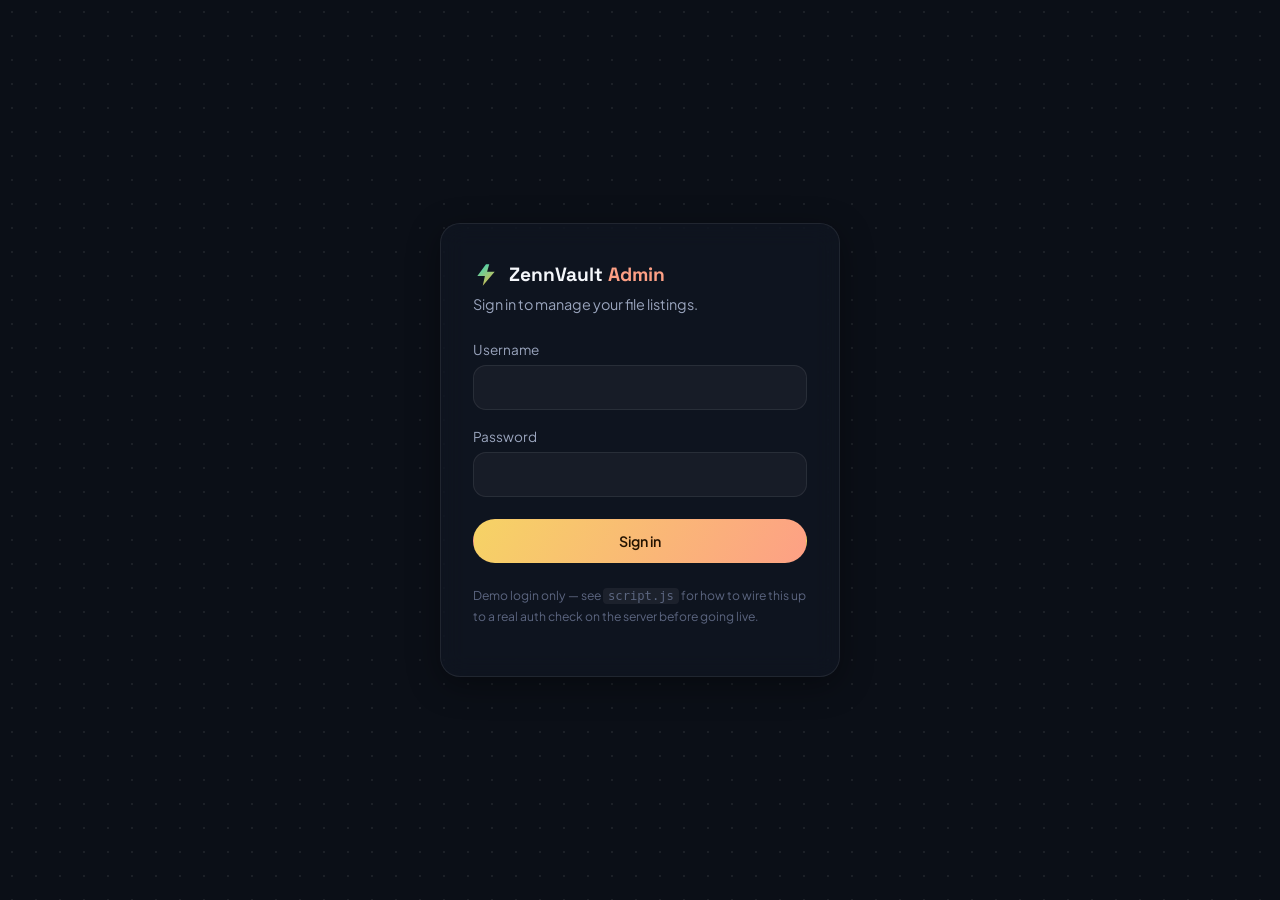
<file: admin/index.html>
<!DOCTYPE html>
<html lang="en">
<head>
<meta charset="UTF-8">
<meta name="viewport" content="width=device-width, initial-scale=1.0">
<title>ZennVault Admin — Dashboard</title>

<link rel="preconnect" href="https://fonts.googleapis.com">
<link rel="preconnect" href="https://fonts.gstatic.com" crossorigin>
<link href="https://fonts.googleapis.com/css2?family=Poppins:wght@600;700&family=Inter:wght@400;500;600&display=swap" rel="stylesheet">

<link rel="stylesheet" href="/admin/style.css">
</head>
<body>

<header class="admin-header">
  <div class="admin-header__inner">
    <div class="auth-brand auth-brand--sm">
      <svg width="22" height="22" viewBox="0 0 24 24" fill="none" xmlns="http://www.w3.org/2000/svg">
        <path d="M12 2 L4 13H11L9 22L20 9H13L15 2Z" fill="url(#boltGrad2)"/>
        <defs>
          <linearGradient id="boltGrad2" x1="4" y1="2" x2="20" y2="22" gradientUnits="userSpaceOnUse">
            <stop stop-color="#2FD6C0"/><stop offset="1" stop-color="#F6B93B"/>
          </linearGradient>
        </defs>
      </svg>
      <span>ZennVault <em>Admin</em></span>
    </div>
    <button class="btn btn--ghost" id="logoutBtn">Log out</button>
  </div>
</header>

<main class="admin-main">

  <section class="panel">
    <h2 class="panel__title">Add a new file</h2>
    <form id="fileForm" class="file-form">
      <label>
        File name
        <input type="text" id="fName" placeholder="e.g. Premium Lightroom Presets Pack" required>
      </label>
      <label>
        Short description
        <textarea id="fDescription" rows="3" placeholder="One or two sentences describing the file" required></textarea>
      </label>
      <label>
        Safelinku URL
        <input type="url" id="fSafelink" placeholder="https://safelinku.com/..." required>
      </label>
      <div class="file-form__row">
        <label>
          Badge/kategori <span class="label-optional">(opsional — e.g. ZIP, APK, Featured)</span>
          <input type="text" id="fKategori" placeholder="ZIP">
        </label>
        <label>
          Ukuran file <span class="label-optional">(opsional)</span>
          <input type="text" id="fUkuran" placeholder="45 MB">
        </label>
      </div>

      <div class="file-form__actions">
        <button type="submit" class="btn btn--premium" id="submitBtn">Add file</button>
      </div>
      <p class="form-status" id="formStatus"></p>
    </form>
  </section>

  <section class="panel">
    <div class="panel__title-row">
      <h2 class="panel__title">Uploaded files</h2>
      <span class="panel__count" id="fileCount"></span>
    </div>
    <div id="adminFileList" class="admin-file-list">
      <p class="status-text">Loading files...</p>
    </div>
  </section>

</main>

<script src="/admin/script.js"></script>
</body>
</html>
</file>
<file: admin/style.css>
/* =========================================================
   ZennVault Admin — shares the same token system as /user/style.css
   ========================================================= */
@import url('https://fonts.googleapis.com/css2?family=Space+Grotesk:wght@600;700&family=Plus+Jakarta+Sans:wght@400;500;600;700&display=swap');

:root {
  --bg-base: #0b0f17;

  --card-bg: rgba(18, 24, 38, 0.6);
  --card-border: rgba(255, 255, 255, 0.08);
  --glass-border-strong: rgba(255, 255, 255, 0.16);

  --text: #f5f7fb;
  --text-muted: #9aa5bd;
  --text-faint: #5c6680;

  --indigo: #6366f1;
  --cyan: #22d3ee;
  --purple: #8b5cf6;
  --gold-start: #f6d365;
  --gold-end: #fda085;
  --danger: #ff6b6b;

  --radius-card: 20px;
  --radius-pill: 999px;

  --shadow-card: 0 8px 32px 0 rgba(0, 0, 0, 0.37);

  --font-display: "Space Grotesk", "Segoe UI", sans-serif;
  --font-body: "Plus Jakarta Sans", "Segoe UI", sans-serif;
}

* { box-sizing: border-box; }

html { background: var(--bg-base); }

body {
  margin: 0;
  padding: 0;
  min-height: 100%;
  color: var(--text);
  font-family: var(--font-body);
  -webkit-font-smoothing: antialiased;
  position: relative;
  overflow-x: hidden;

  background-color: #0b0f17;
  background-image: radial-gradient(rgba(255, 255, 255, 0.07) 1px, transparent 1px);
  background-size: 24px 24px;
}

a { color: inherit; }
button { font-family: inherit; cursor: pointer; }

:focus-visible { outline: 2px solid var(--indigo); outline-offset: 3px; }

@keyframes fadeSlideUp {
  from { opacity: 0; transform: translateY(22px); }
  to   { opacity: 1; transform: translateY(0); }
}

@keyframes popIn {
  from { opacity: 0; transform: translateY(18px) scale(0.97); }
  to   { opacity: 1; transform: translateY(0) scale(1); }
}

label { font-size: 0.85rem; color: var(--text-muted); display: flex; flex-direction: column; gap: 7px; }

input, textarea {
  font-family: inherit;
  font-size: 0.95rem;
  color: var(--text);
  background: rgba(255, 255, 255, 0.04);
  border: 1px solid var(--card-border);
  border-radius: 13px;
  padding: 12px 15px;
  resize: vertical;
  transition: 0.2s ease;
}

input:focus, textarea:focus {
  outline: none;
  border-color: #6366f1;
  box-shadow: 0 0 15px rgba(99, 102, 241, 0.3);
}

.btn {
  display: inline-flex;
  align-items: center;
  justify-content: center;
  gap: 8px;
  padding: 12px 20px;
  border-radius: var(--radius-pill);
  border: 1px solid transparent;
  font-size: 0.89rem;
  font-weight: 600;
  transition: 0.2s ease;
}

.btn--ghost {
  background: rgba(255, 255, 255, 0.05);
  border-color: var(--card-border);
  color: var(--text-muted);
}

.btn--ghost:hover { background: rgba(255, 255, 255, 0.1); color: var(--text); }

.btn--premium {
  background: linear-gradient(120deg, var(--gold-start), var(--gold-end));
  color: #241300;
}

.btn--premium:hover { box-shadow: 0 0 22px rgba(253, 160, 133, 0.45); }

.btn--danger {
  background: rgba(255, 107, 107, 0.06);
  border-color: rgba(255, 107, 107, 0.35);
  color: var(--danger);
}

.btn--danger:hover { background: rgba(255, 107, 107, 0.14); box-shadow: 0 0 18px rgba(255, 107, 107, 0.3); }

.btn:active { transform: scale(0.98); }

/* =========================================================
   Auth (login) screen
   ========================================================= */
.auth-body {
  display: flex;
  align-items: center;
  justify-content: center;
  min-height: 100vh;
  padding: 24px;
}

.auth-card {
  width: 100%;
  max-width: 400px;
  padding: 38px 32px;
  background: var(--card-bg);
  backdrop-filter: blur(12px);
  -webkit-backdrop-filter: blur(12px);
  border: 1px solid var(--card-border);
  border-radius: var(--radius-card);
  box-shadow: var(--shadow-card);
  animation: popIn 0.5s ease both;
}

.auth-brand {
  display: flex;
  align-items: center;
  gap: 10px;
  font-family: var(--font-display);
  font-weight: 700;
  font-size: 1.2rem;
  margin-bottom: 7px;
}

.auth-brand em { color: var(--gold-end); font-style: normal; }
.auth-brand--sm { font-size: 1.02rem; }

.auth-sub { color: var(--text-muted); font-size: 0.9rem; margin: 0 0 28px; }
.auth-form { display: flex; flex-direction: column; gap: 18px; }
.auth-error { color: var(--danger); font-size: 0.82rem; margin: -6px 0 0; }
.auth-submit { margin-top: 4px; width: 100%; }

.auth-note {
  margin-top: 22px;
  font-size: 0.76rem;
  color: var(--text-faint);
  line-height: 1.65;
}

.auth-note code { background: rgba(255, 255, 255, 0.06); padding: 1px 5px; border-radius: 4px; }

/* =========================================================
   Dashboard
   ========================================================= */
.admin-header {
  position: sticky;
  top: 0;
  z-index: 10;
  border-bottom: 1px solid var(--card-border);
  background: rgba(11, 15, 23, 0.78);
  backdrop-filter: blur(18px) saturate(150%);
  -webkit-backdrop-filter: blur(18px) saturate(150%);
  animation: fadeSlideUp 0.5s ease both;
}

.admin-header__inner {
  max-width: 920px;
  margin: 0 auto;
  padding: 18px 28px;
  display: flex;
  align-items: center;
  justify-content: space-between;
}

.admin-main {
  position: relative;
  z-index: 0;
  max-width: 920px;
  margin: 0 auto;
  padding: 40px 28px 80px;
  display: flex;
  flex-direction: column;
  gap: 32px;
}

.admin-main::before {
  content: "";
  position: absolute;
  inset: -60px -40px auto -40px;
  height: 400px;
  background:
    radial-gradient(circle at 80% 20%, rgba(34, 211, 238, 0.22), transparent 60%),
    radial-gradient(circle at 15% 45%, rgba(139, 92, 246, 0.2), transparent 60%);
  filter: blur(100px);
  z-index: -1;
  pointer-events: none;
}

.panel {
  padding: 28px;
  background: var(--card-bg);
  backdrop-filter: blur(12px);
  -webkit-backdrop-filter: blur(12px);
  border: 1px solid var(--card-border);
  border-radius: var(--radius-card);
  box-shadow: var(--shadow-card);
  animation: fadeSlideUp 0.55s ease both;
}

.admin-main .panel:nth-of-type(1) { animation-delay: 0.08s; }
.admin-main .panel:nth-of-type(2) { animation-delay: 0.16s; }

.panel__title { font-family: var(--font-display); font-size: 1.1rem; font-weight: 700; margin: 0 0 20px; }

.panel__title-row {
  display: flex;
  align-items: baseline;
  justify-content: space-between;
  margin-bottom: 20px;
}

.panel__title-row .panel__title { margin: 0; }
.panel__count { color: var(--text-faint); font-size: 0.82rem; }

.file-form { display: flex; flex-direction: column; gap: 18px; }

.file-form__row {
  display: grid;
  grid-template-columns: 1fr 1fr;
  gap: 18px;
}

.label-optional { color: var(--text-faint); font-weight: 400; }
.file-form__actions { display: flex; gap: 10px; margin-top: 6px; }

.form-status { font-size: 0.82rem; color: var(--cyan); min-height: 1.2em; margin: 0; }
.form-status.is-error { color: var(--danger); }

.admin-file-list { display: flex; flex-direction: column; gap: 14px; }
.status-text { color: var(--text-muted); font-size: 0.9rem; padding: 24px 0; text-align: center; }

.admin-file-row {
  display: flex;
  align-items: center;
  gap: 16px;
  padding: 16px 18px;
  border: 1px solid var(--card-border);
  border-radius: 14px;
  background: rgba(255, 255, 255, 0.025);
  animation: fadeSlideUp 0.4s ease both;
  animation-delay: calc(var(--stagger, 0) * 60ms);
  transition: transform 0.2s ease, border-color 0.2s ease;
}

.admin-file-row:hover { transform: translateY(-3px); border-color: rgba(99, 102, 241, 0.4); }

.admin-file-row__badge {
  flex-shrink: 0;
  padding: 4px 10px;
  border-radius: var(--radius-pill);
  font-size: 0.68rem;
  font-weight: 700;
  letter-spacing: 0.03em;
  text-transform: uppercase;
  color: var(--cyan);
  background: rgba(34, 211, 238, 0.1);
  border: 1px solid rgba(34, 211, 238, 0.25);
}

.admin-file-row__body { flex: 1; min-width: 0; }
.admin-file-row__title { font-weight: 700; font-size: 0.95rem; margin: 0 0 4px; }

.admin-file-row__desc {
  color: var(--text-muted);
  font-size: 0.83rem;
  margin: 0;
  white-space: nowrap;
  overflow: hidden;
  text-overflow: ellipsis;
}

.admin-file-row__actions { display: flex; gap: 8px; flex-shrink: 0; }
.admin-file-row__actions .btn { padding: 8px 15px; font-size: 0.8rem; }

@media (max-width: 600px) {
  .file-form__row { grid-template-columns: 1fr; }
  .admin-file-row { flex-wrap: wrap; }
  .admin-file-row__actions { width: 100%; justify-content: flex-end; }
}

@media (prefers-reduced-motion: reduce) {
  * { animation: none !important; transition: none !important; }
}
</file>
